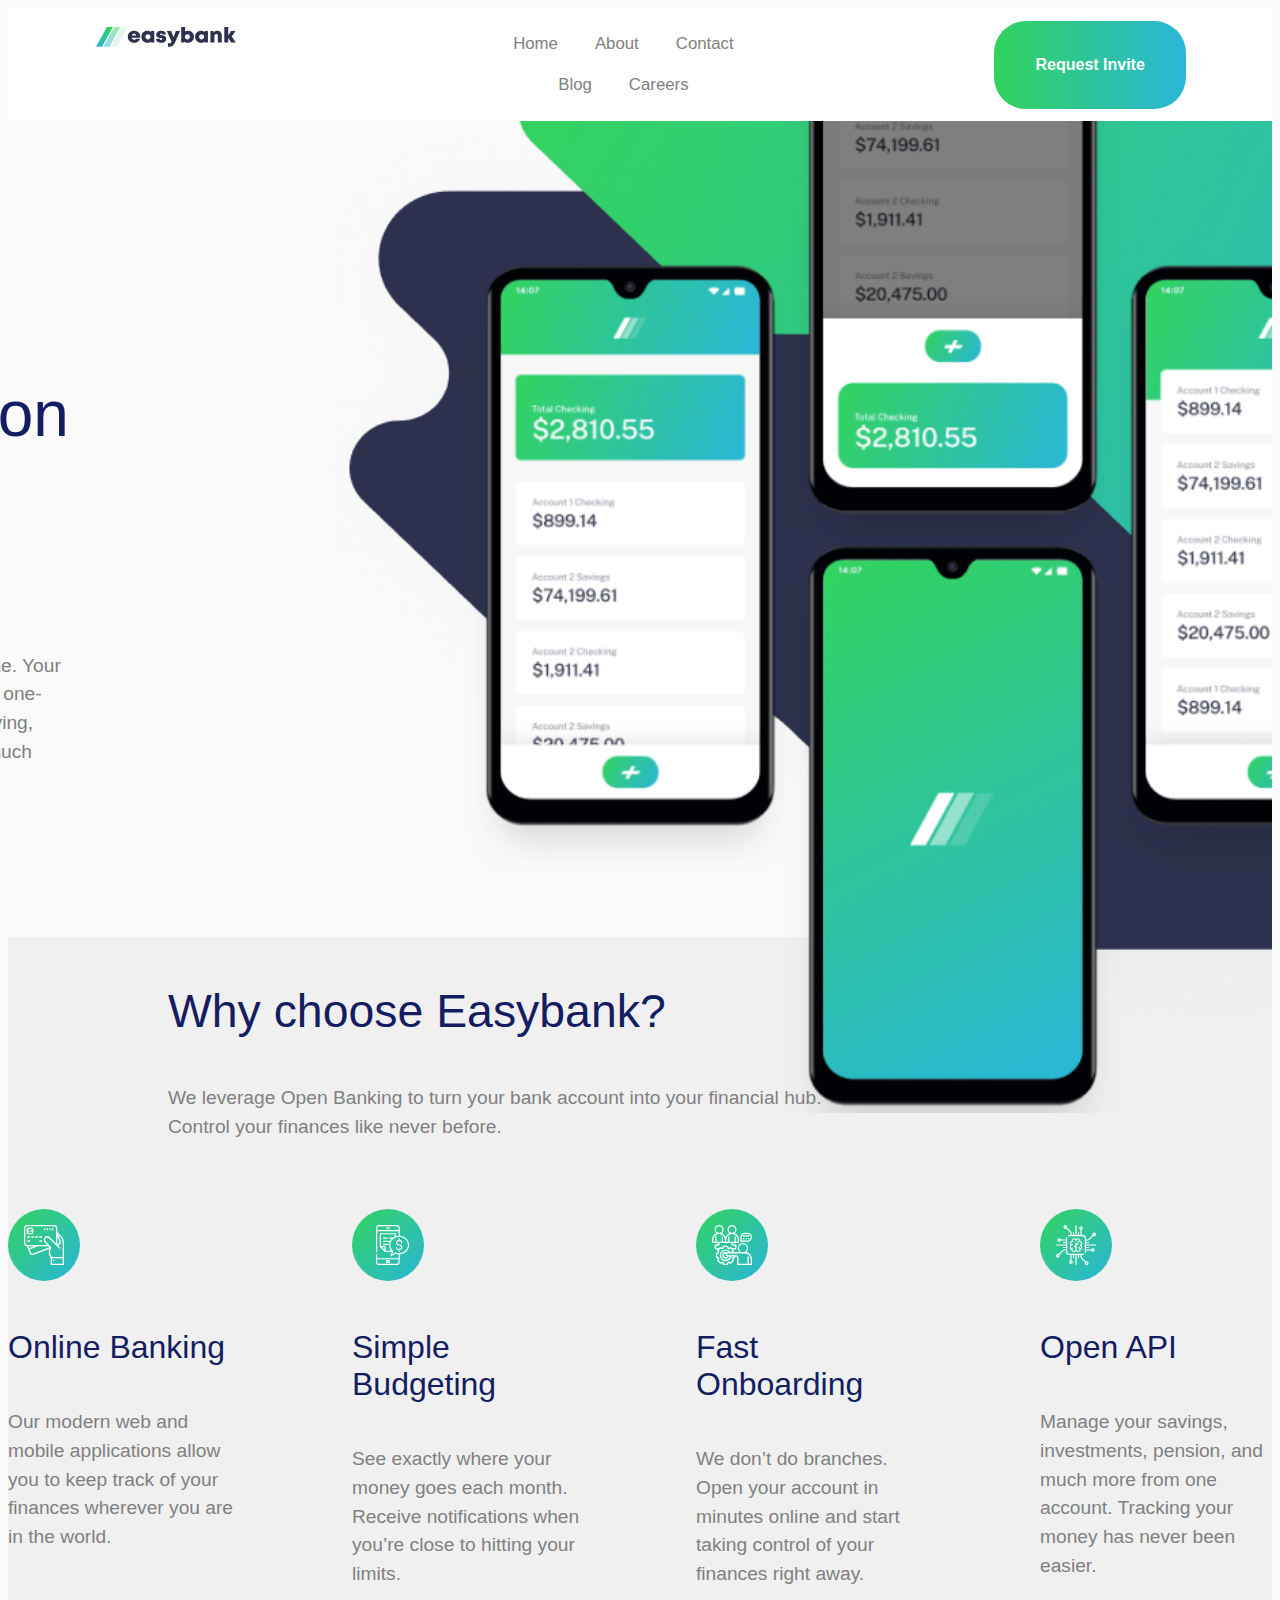
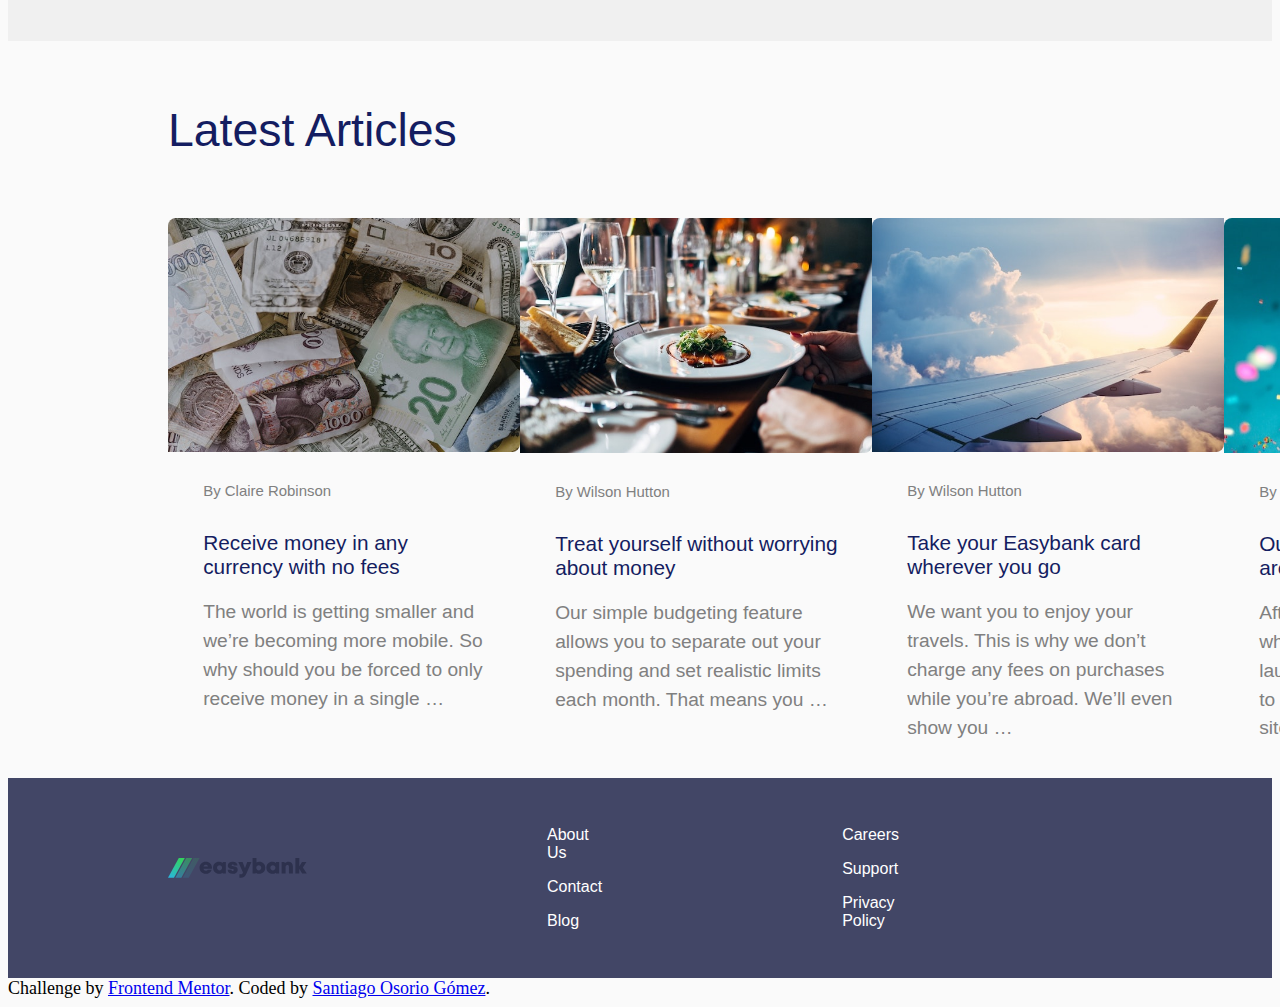
<file: reto-2_frontend-main/index.html>
<!DOCTYPE html>
<html lang="en">

<head>
    <meta charset="UTF-8" />
    <meta name="viewport" content="width=device-width, initial-scale=1.0" />

    <link href="style-reto2-desk.css" rel="stylesheet" type="text/css" media="all">
    <link rel="preconnect" href="https://fonts.googleapis.com">
    
</head>

<body>

<header>
    <div id="flex-cont1">

    <img src="logo.svg" alt="logo">
    
    <div id="flex-cont1-item1">
        <button>Home</button> <button>About</button> <button>Contact</button> <button>Blog</button> <button>Careers</button>
    </div>
    
    <button id="flex-cont1-item2">Request Invite</button>

    </div>
</header>
    <div class="flex-cont2">
    <div id="flex-cont2-item1">

    <h2>Next generation digital banking</h2>
    <p>Take your financial life online. Your Easybank account will be a one-stop-shop for spending, saving, budgeting, investing, and much more.</p>
    <button>Request Invite</button>

    </div>


    <img class="imgs1" src="images\intro-desk.png" alt="primera imagen">
    
    </div>
    <div id="flex-cont3">
    <div id="flex-cont3-item1">
    <h3>Why choose Easybank?</h3>
    <p>We leverage Open Banking to turn your bank account into your financial hub. Control your finances like never before.</p>
    </div>
</div>
    <div id="flex-cont4">
    
    <div id="flex-cont4-item">
    <div id="flex-cont4-item-first">
    <img class="imgs2" src="images\icon-online.svg" alt="primera imagen">
    <h4>Online Banking</h4>
    <p>Our modern web and mobile applications allow you to keep track of your finances wherever you are in the world. </p>
    </div>
    </div>

    <div id="flex-cont4-item">

    <img class="imgs2" src="images\icon-budgeting.svg" alt="primera imagen">
    <h4>Simple Budgeting</h4>
    <p>See exactly where your money goes each month. Receive notifications when you’re close to hitting your limits.</p>
    </div>

    <div id="flex-cont4-item">
    <img class="imgs2" src="images\icon-onboarding.svg" alt="primera imagen">    
    <h4>Fast Onboarding</h4> 
    <p> We don’t do branches. Open your account in minutes online and start taking control of your finances right away.</p>
    </div>

    <div id="flex-cont4-item">
    <img class="imgs2" src="images\icon-api.svg" alt="primera imagen">
    <h4>Open API </h4>
    <p>Manage your savings, investments, pension, and much more from one account. Tracking your money has never been easier.</p>
    </div>

    </div>
     
    <div id="flex-cont5">
    <h4>Latest Articles</h4> 
    </div>
    <div id="flex-cont6">

    <div id="flex-cont6-item">
    <div id="flex-cont6-item1">
    <img class="imgs3-1" src="images\image-currency.jpg" alt="primera imagen">
    <h5> By Claire Robinson </h5>
    <h6>Receive money in any currency with no fees </h6>
    <p> The world is getting smaller and we’re becoming more mobile. So why should you be forced to only receive money in a single … </p>
    </div>
    </div>

    <div id="flex-cont6-item"> 
    <img class="imgs3" src="images\image-restaurant.jpg" alt="primera imagen">
    <h5>By Wilson Hutton </h5> 
    <h6>Treat yourself without worrying about money</h6> 
    <p> Our simple budgeting feature allows you to separate out your spending and set realistic limits each month. That means you … </p>
    </div>
   
    <div id="flex-cont6-item">
    <img class="imgs3" src="images\image-plane.jpg" alt="primera imagen">    
    <h5>By Wilson Hutton</h5> 
    <h6>Take your Easybank card wherever you go </h6>
    <p>We want you to enjoy your travels. This is why we don’t charge any fees on purchases while you’re abroad. We’ll even show you … </p>
    </div>

    <div id="flex-cont6-item">
    <img class="imgs3" src="images\image-confetti.jpg" alt="primera imagen">    
    <h5>By Claire Robinson</h5> 
    <h6>Our invite-only Beta accounts are now live! </h6>
    <p>After a lot of hard work by the whole team, we’re excited to launch our closed beta. It’s easy to request an invite through the site ...  </p>
    </div>
    </div>

    <footer>
    <div id="flex-cont7">
    <div id="flex-cont7-1">
    
    <img src="logo.svg" alt="logo"> 
    </div>

    <div id="flex-cont7-2">
    <p>About Us</p>
    <p>Contact</p>
    <p> Blog</p>
    </div>

    <div id="flex-cont7-3">
    <p>Careers</p>
    <p>Support</p>
    <p>Privacy Policy</p>
    </div>

    <div id="flex-cont7-4">
    <button>Request Invite</button>
    <p>© Easybank. All Rights Reserved</p>
    </div>

    </div>
    
    <div class="attribution">
        Challenge by
        <a href="https://www.frontendmentor.io?ref=challenge" target="_blank">Frontend Mentor</a
      >. Coded by <a href="#">Santiago Osorio Gómez</a>.
    
</footer>
</body>

</html>
</file>
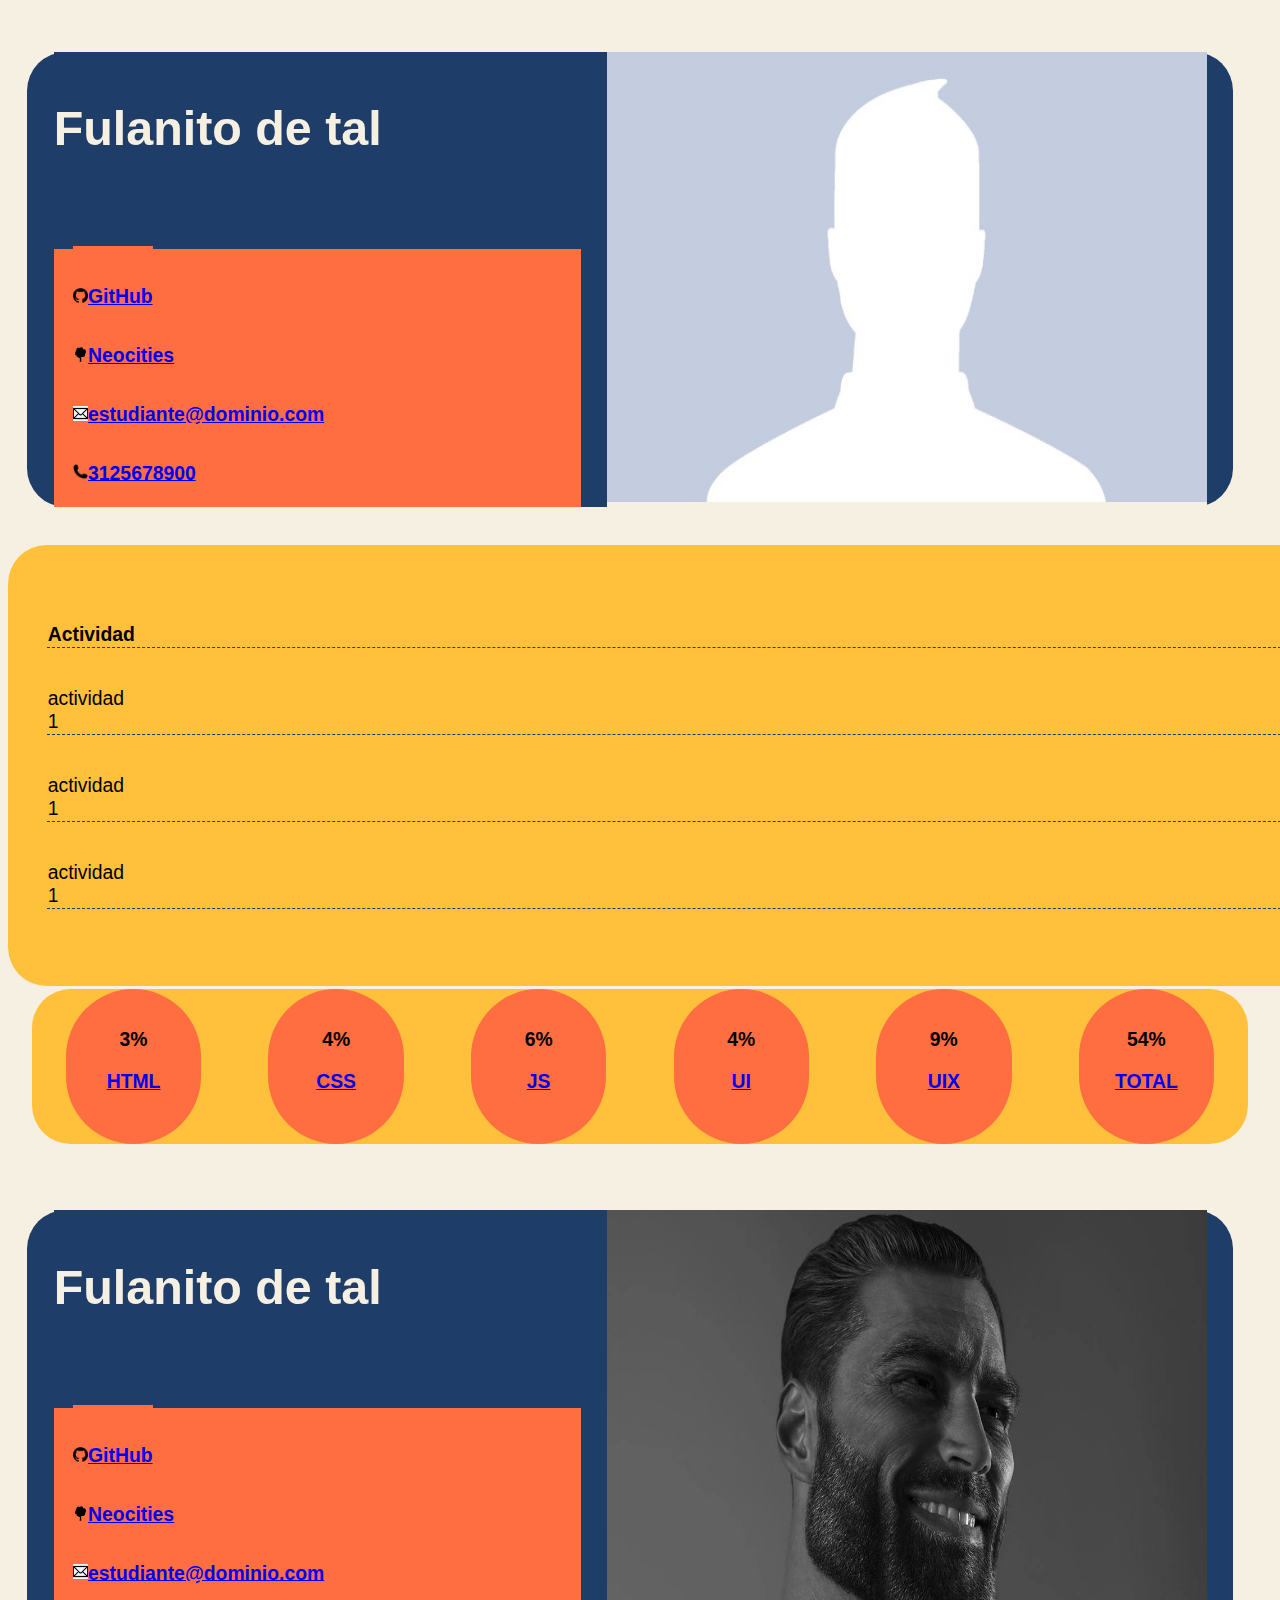
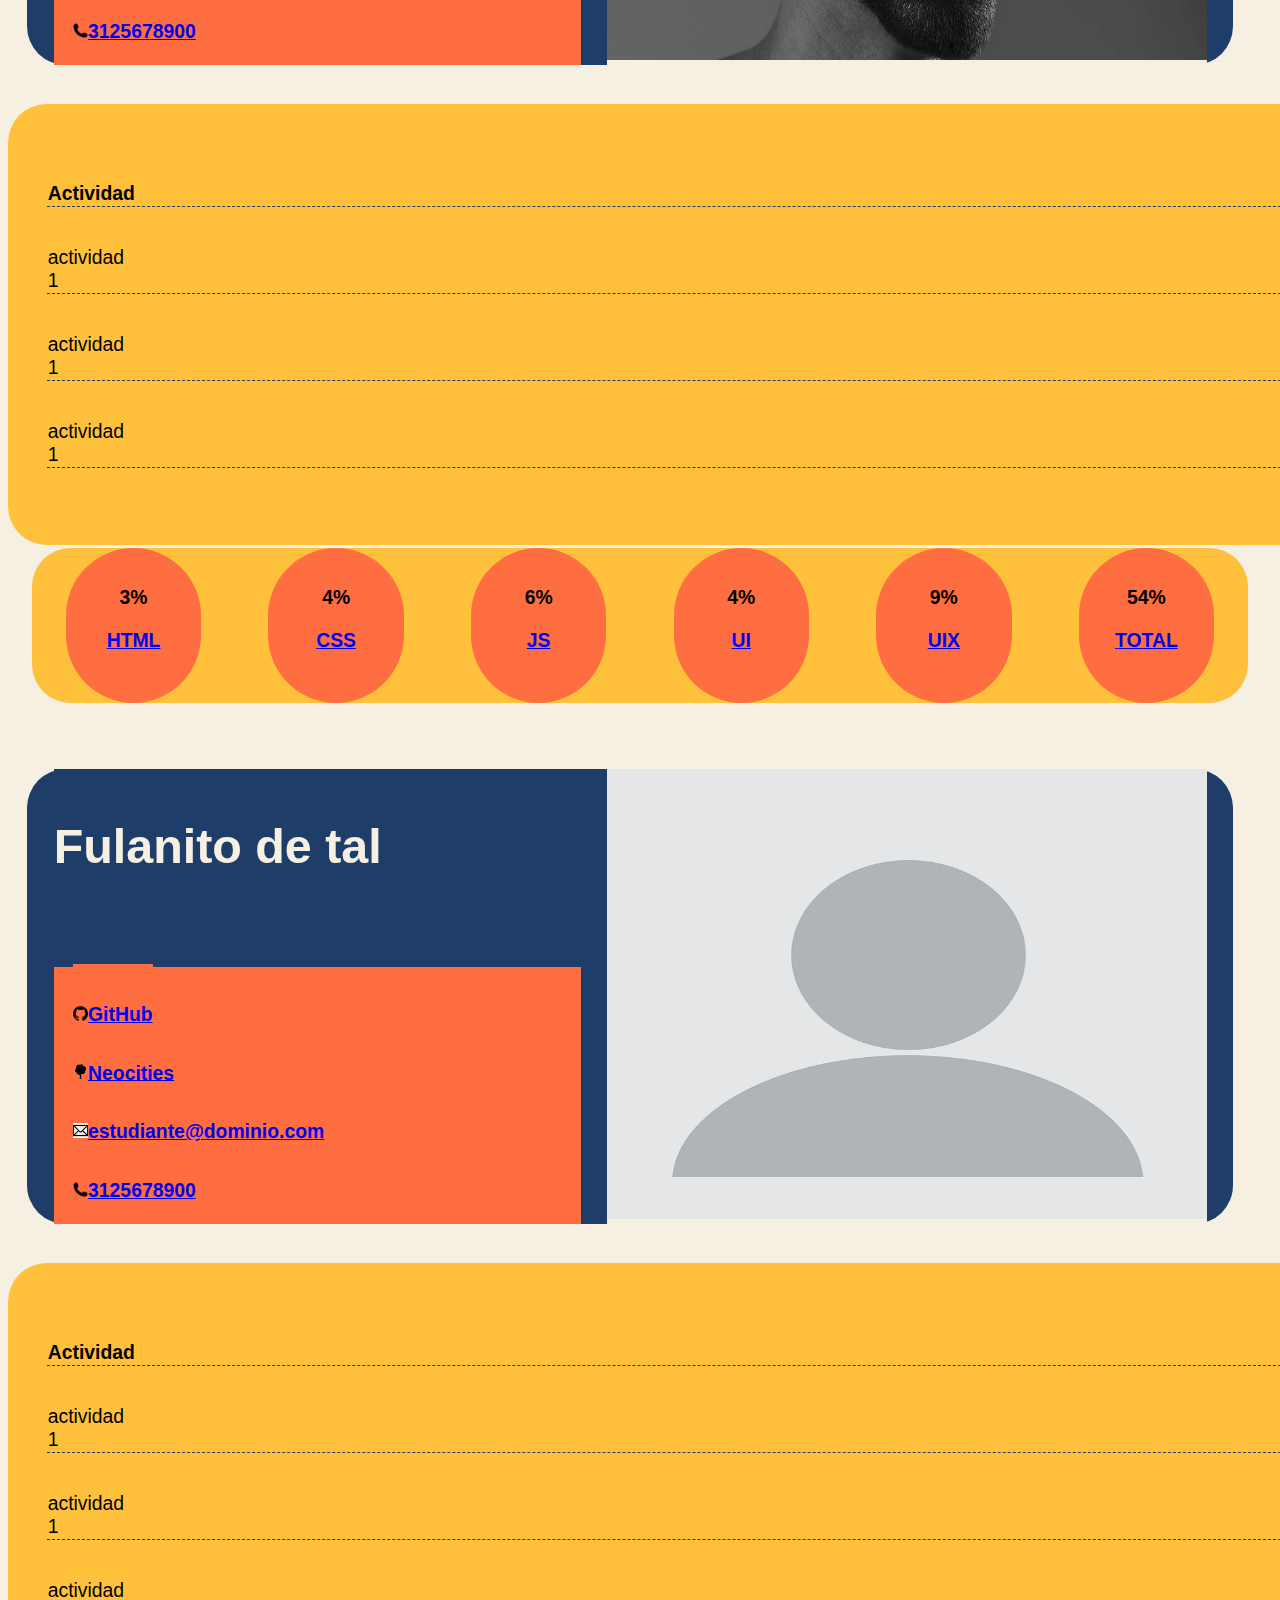
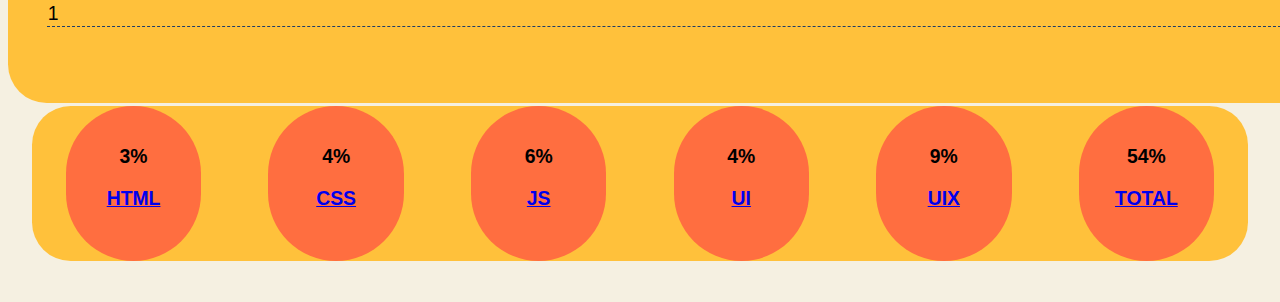
<file: PlantillaJSON-DentroJS/Ejerc1/index.html>
<!DOCTYPE html>
<html lang="es">
  <head>
    <meta charset="UTF-8">
    <meta http-equiv="X-UA-Compatible" content="IE=edge">
    <meta name="viewport" content="width=device-width, initial-scale=1.0">
    <link href="layout.css" rel="stylesheet" type="text/css" media="all">
    <link href="https://fonts.googleapis.com/css2?family=Lobster&display=swap" rel="stylesheet">
    <link rel="preconnect" href="https://fonts.googleapis.com">
  </head>
  <body> 
      <div id="app"> 
   
    </div>
        <script src="fichaestudiante.js"></script>
  </body>
</html>
</file>
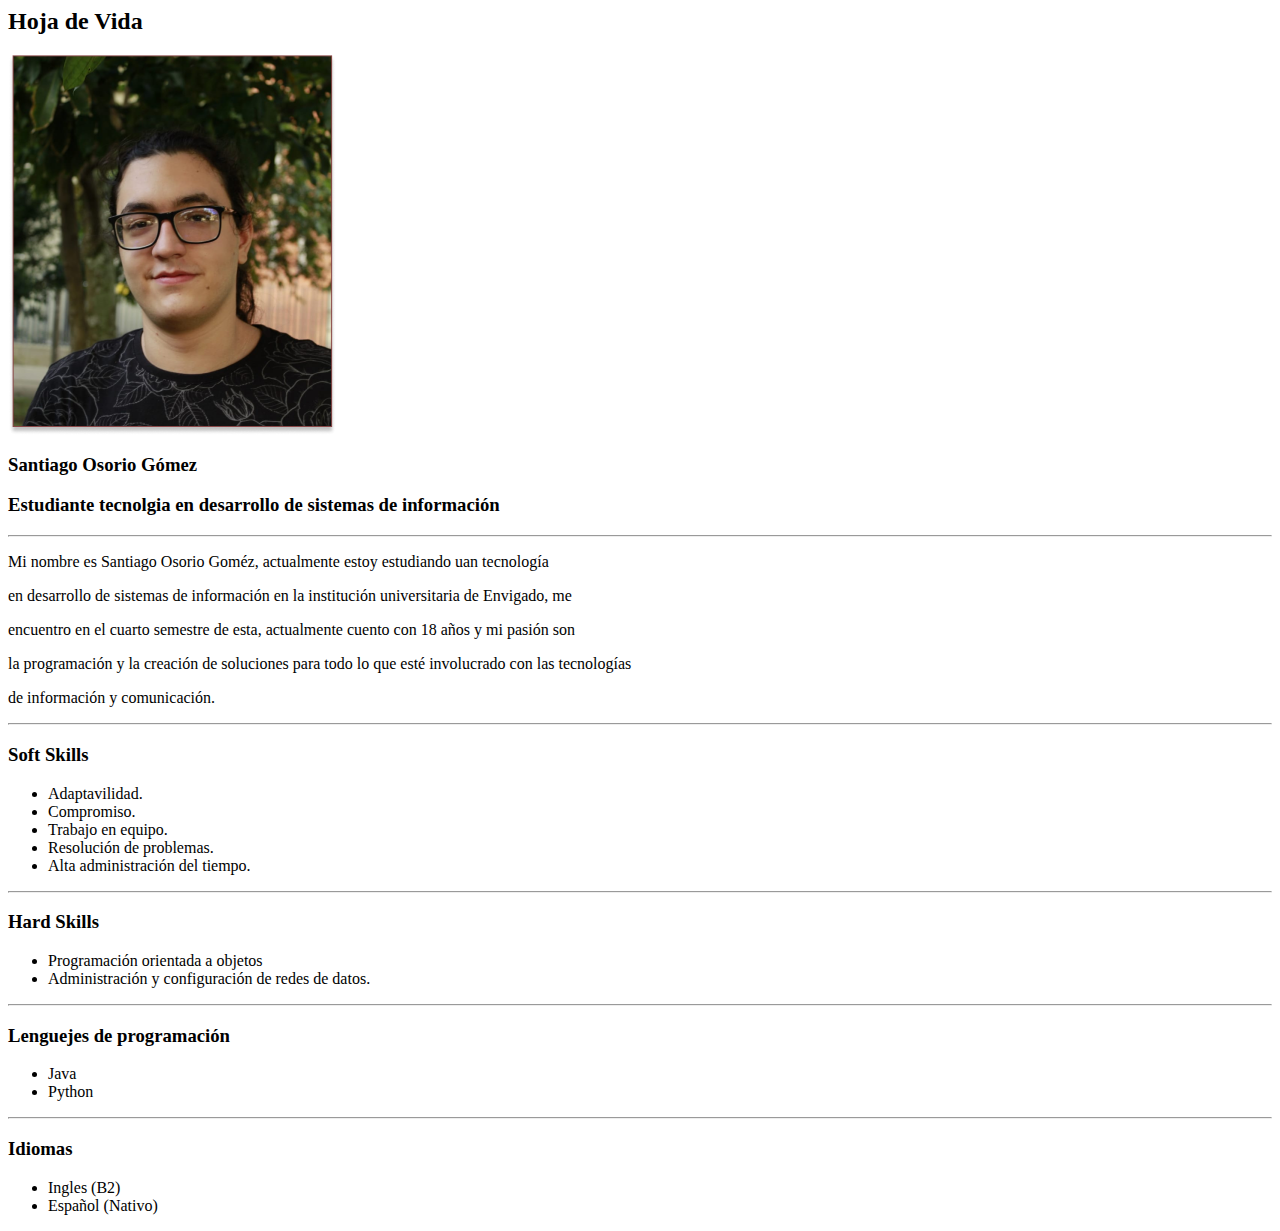
<file: HojaDeVida.html>
<html lang="es">
  <head>
    <meta charset="UTF-8">
    <meta http-equiv="X-UA-Compatible" content="IE=edge">
    <meta name="viewport" content="width=device-width, initial-scale=1.0">
    <title>Hoja de Vida</title>

  </head>
  <body>
    <h2> Hoja de Vida </h2>

    <img src="\imgs1.png">
    
    <h3> Santiago Osorio Gómez </h3>
    <h3> Estudiante tecnolgia en desarrollo de sistemas de información </h3>
    <hr>
    <p>Mi nombre es Santiago Osorio Goméz, actualmente estoy estudiando uan tecnología </p>
    <p>en desarrollo de sistemas de información en la institución universitaria de Envigado, me  </p>
    <p>encuentro en el cuarto semestre de esta, actualmente cuento con 18 años y mi pasión son  </p>
    <p>la programación y la creación de soluciones para todo lo que esté involucrado con las tecnologías </p>
    <p>de información y comunicación.</p>
    <hr>
    <h3> Soft Skills </h3>
    <ul>
          <li>Adaptavilidad.</li>
          <li>Compromiso.</li>
          <li>Trabajo en equipo.</li>
          <li>Resolución de problemas.</li>
          <li>Alta administración del tiempo.</li>
        </ul>
    <hr>
    <h3> Hard Skills </h3>
    <ul>
          <li>Programación orientada a objetos</li>
          <li>Administración y configuración de redes de datos.</li>
        </ul>
    <hr>
    <h3> Lenguejes de programación </h3>
    <ul>
          <li>Java</li>
          <li>Python</li>
        </ul>
    <hr>
    <h3> Idiomas </h3>
    <ul>
          <li>Ingles (B2)</li>
          <li>Español (Nativo)</li>
        </ul>
  </body>
  </html>
</file>
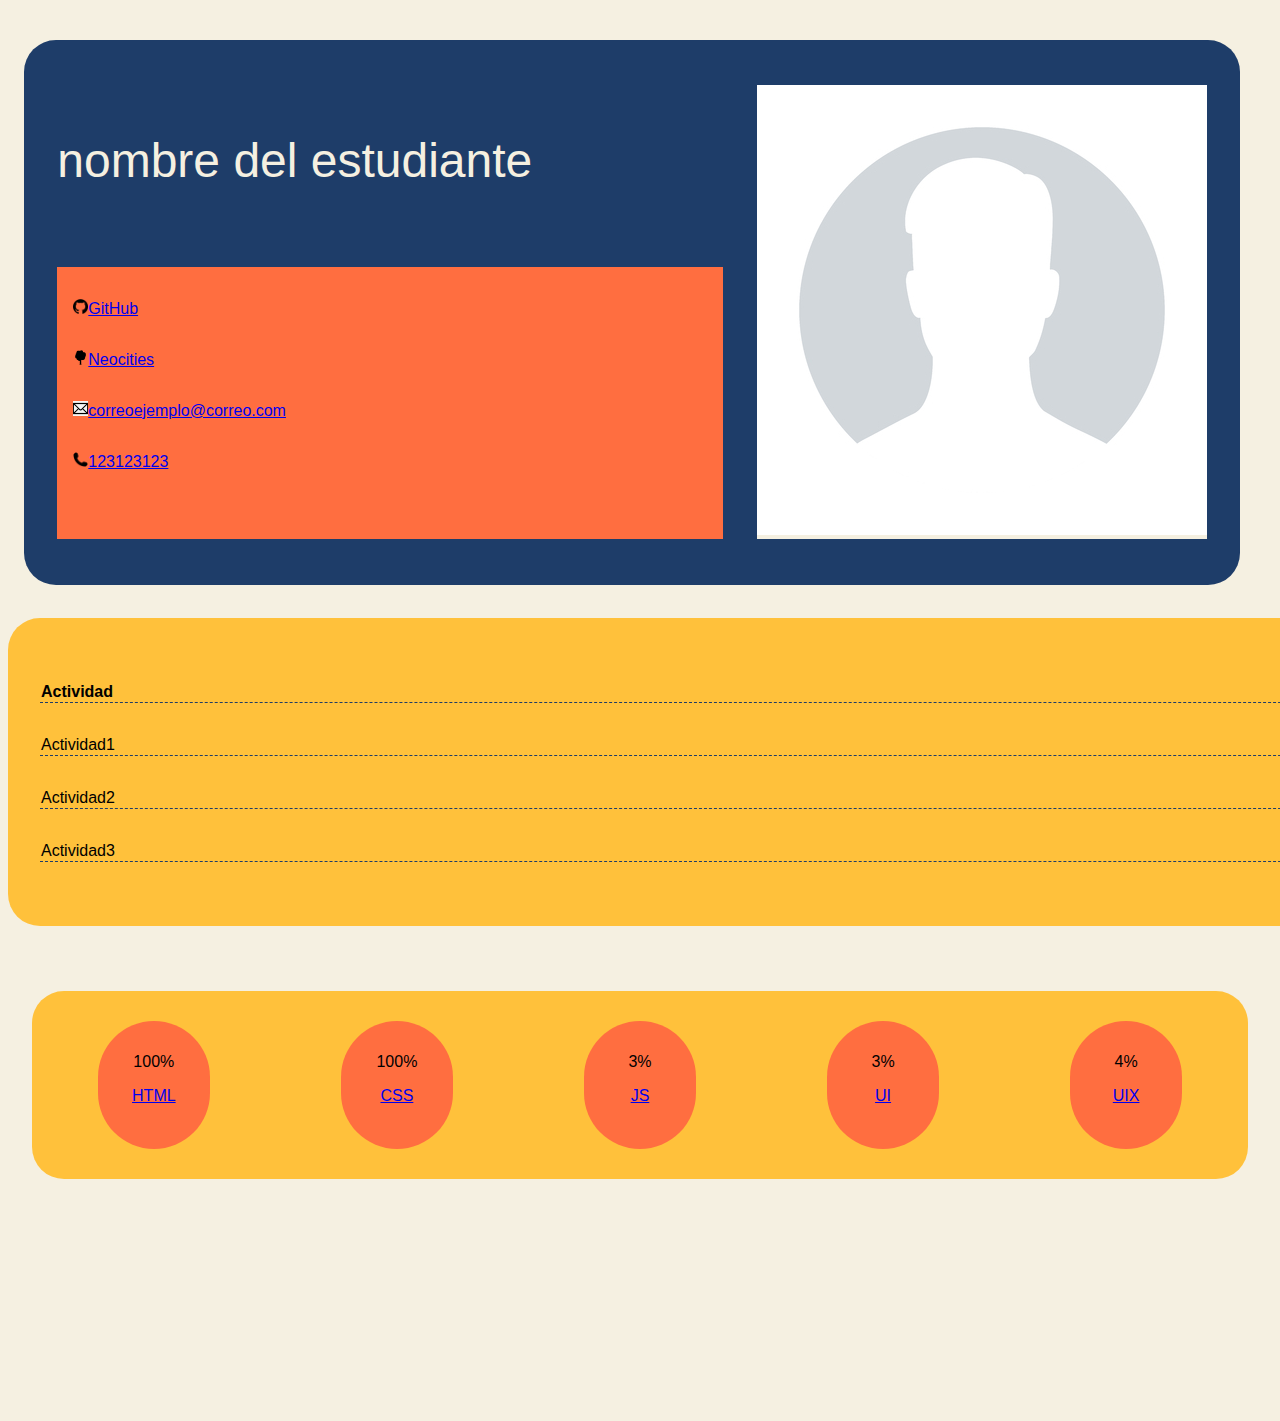
<file: layout.html>
<!DOCTYPE html>
<html lang="es">
  <head>
    <meta charset="UTF-8">
    <meta http-equiv="X-UA-Compatible" content="IE=edge">
    <meta name="viewport" content="width=device-width, initial-scale=1.0">
    <link href="layout.css" rel="stylesheet" type="text/css" media="all">
    <link href="https://fonts.googleapis.com/css2?family=Lobster&display=swap" rel="stylesheet">
    <link rel="preconnect" href="https://fonts.googleapis.com">
  </head>
  <body>

    
    
    <div class="container">
        <div class="Header">
        <div class="Foto">
            <img id="foto-avatar" src="avatar.jpg" alt="foto perfil">
        </div>

        <div class="Nombre">
            <p>nombre del estudiante</p>
        </div>

        <div class="Links">
            <div class="texto-links"><span><img src="icon-github.png" alt=""></span><a href="url">GitHub</a></div>
            <div class="texto-links"><span><img src="icon-tree.png" alt=""></span><a href="url">Neocities</a></div>
            <div class="texto-links"><span><img src="icon-email.png" alt=""></span><a href="url">correoejemplo@correo.com</a></div>
            <div class="texto-links"><span><img src="icon-phone.png" alt=""></span><a href="url">123123123</a></div>
        </div>
    </div>
    <div class="AreaTabla">
        <div class="Tabla">
            <table>
                <tr id="titulo-tabla">
                    <th class="linea" id="titulo-tabla" >Actividad</th>
                    <th>%Diseño</th>
                    <th>%Codigo</th>
                </tr>
                <tr>
                    <th class="linea">Actividad1</th>
                    <th>27</th>
                    <th>32</th>
                </tr>    
                <tr>
                    <th class="linea">Actividad2</th>
                    <th>82</th>
                    <th>23</th>
                </tr>
                <tr>
                    <th class="linea">Actividad3</th>
                    <th>56</th>
                    <th>75</th>
                </tr>
            </table>      
        </div>
    </div>
        <div class="AreaIconos">
        <div class="Iconos">
            <div class="item">
                <p>100%</p>
                <a href="link">HTML</a>
            </div>
            <div class="item">
                <p>100%</p>
                <a href="link">CSS</a>
            </div>
            <div class="item">
                <p>3%</p>
                <a href="link">JS</a>
            </div>
            <div class="item">
                <p>3%</p>
                <a href="link">UI</a>
            </div>
            <div class="item">
                <p>4%</p>
                <a href="link">UIX</a>
            </div>

        </div>
        </div>

        </div>

  </body>
</html>
</file>
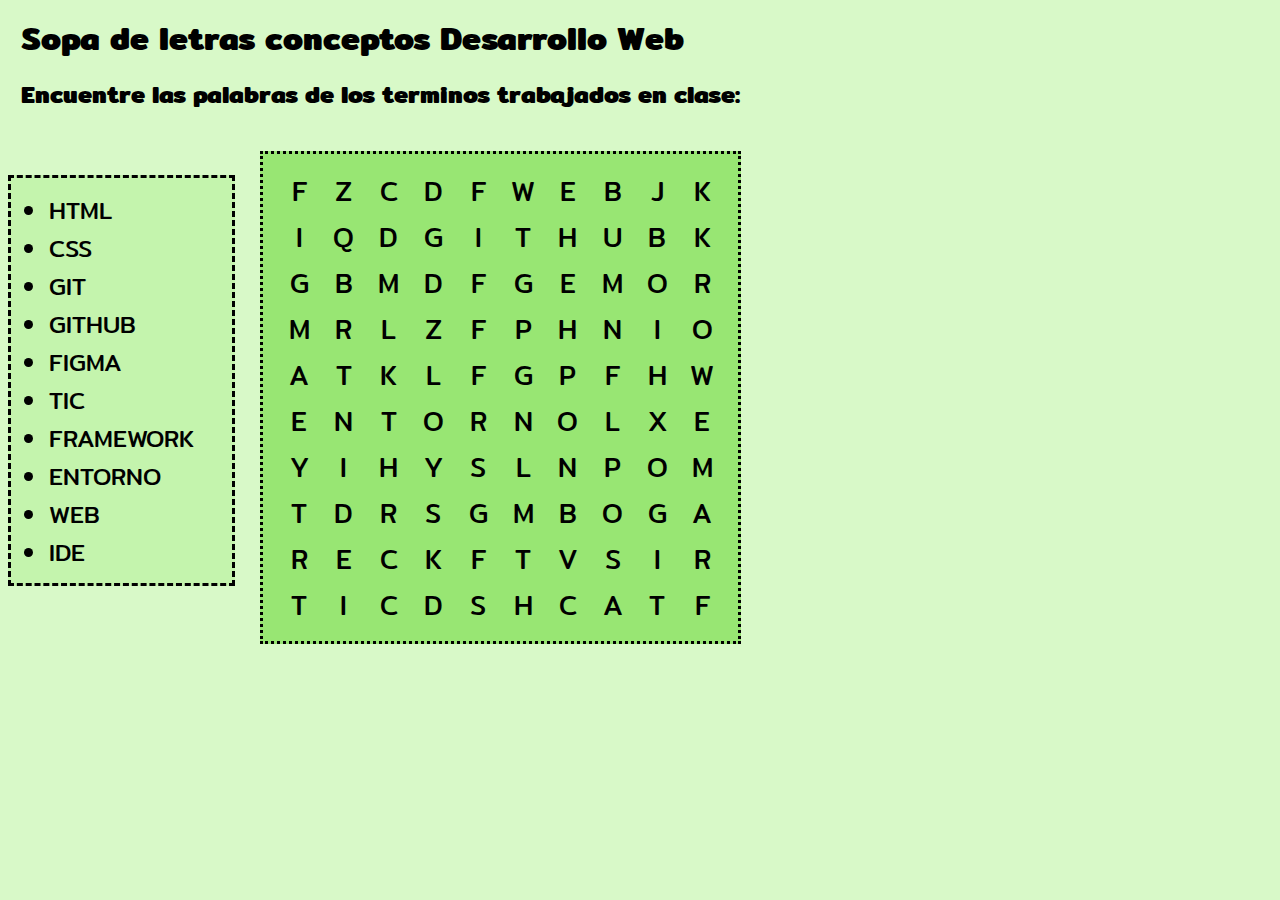
<file: sopa-letras.html>
<!DOCTYPE html>
<html lang="es">
  <head>
    <meta charset="UTF-8">
    <meta http-equiv="X-UA-Compatible" content="IE=edge">
    <meta name="viewport" content="width=device-width, initial-scale=1.0">
    <title>Sopa de Letras</title>

    <link href="style-sopa.css" rel="stylesheet" type="text/css" media="all">
    <link href="https://fonts.googleapis.com/css2?family=Mitr:wght@300&display=swap" rel="stylesheet">
  </head>
  <body>

<h1 id="titulo-Principal">Sopa de letras conceptos Desarrollo Web</h1>
<h2 id="parrafo1"> Encuentre las palabras de los terminos trabajados en clase:</h2>

<ul class="lista">
    <li id="lista__obj1">HTML</li>
    <li id="lista__obj2">CSS</li>
    <li id="lista__obj1">GIT</li>
    <li id="lista__obj2">GITHUB</li>
    <li id="lista__obj1">FIGMA</li>
    <li id="lista__obj2">TIC</li>
    <li id="lista__obj1">FRAMEWORK</li>
    <li id="lista__obj2">ENTORNO</li>
    <li id="lista__obj1">WEB</li>
    <li id="lista__obj2">IDE</li>  
  </ul>

<table class ="sopa">
    <tr>
      <td>F</td><td>Z</td><td>C</td><td>D</td><td>F</td><td>W</td><td>E</td><td>B</td><td>J</td><td>K</td>
    </tr>
    <tr>
      <td>I</td><td>Q</td><td>D</td><td>G</td><td>I</td><td>T</td><td>H</td><td>U</td><td>B</td><td>K</td>
    </tr>
    <tr>
      <td>G</td><td>B</td><td>M</td><td>D</td><td>F</td><td>G</td><td>E</td><td>M</td><td>O</td><td>R</td>
    </tr>
    <tr>
      <td>M</td><td>R</td><td>L</td><td>Z</td><td>F</td><td>P</td><td>H</td><td>N</td><td>I</td><td>O</td>
    </tr>
    <tr>
      <td>A</td><td>T</td><td>K</td><td>L</td><td>F</td><td>G</td><td>P</td><td>F</td><td>H</td><td>W</td>
    </tr>
    <tr>
      <td>E</td><td>N</td><td>T</td><td>O</td><td>R</td><td>N</td><td>O</td><td>L</td><td>X</td><td>E</td>
    </tr>
    <tr>
      <td>Y</td><td>I</td><td>H</td><td>Y</td><td>S</td><td>L</td><td>N</td><td>P</td><td>O</td><td>M</td>
    </tr>
    <tr>
      <td>T</td><td>D</td><td>R</td><td>S</td><td>G</td><td>M</td><td>B</td><td>O</td><td>G</td><td>A</td>
    </tr>
    <tr>
      <td>R</td><td>E</td><td>C</td><td>K</td><td>F</td><td>T</td><td>V</td><td>S</td><td>I</td><td>R</td>
    </tr>
    <tr>
      <td>T</td><td>I</td><td>C</td><td>D</td><td>S</td><td>H</td><td>C</td><td>A</td><td>T</td><td>F</td>
    </tr>
</table>

  </body>
</html>
</file>
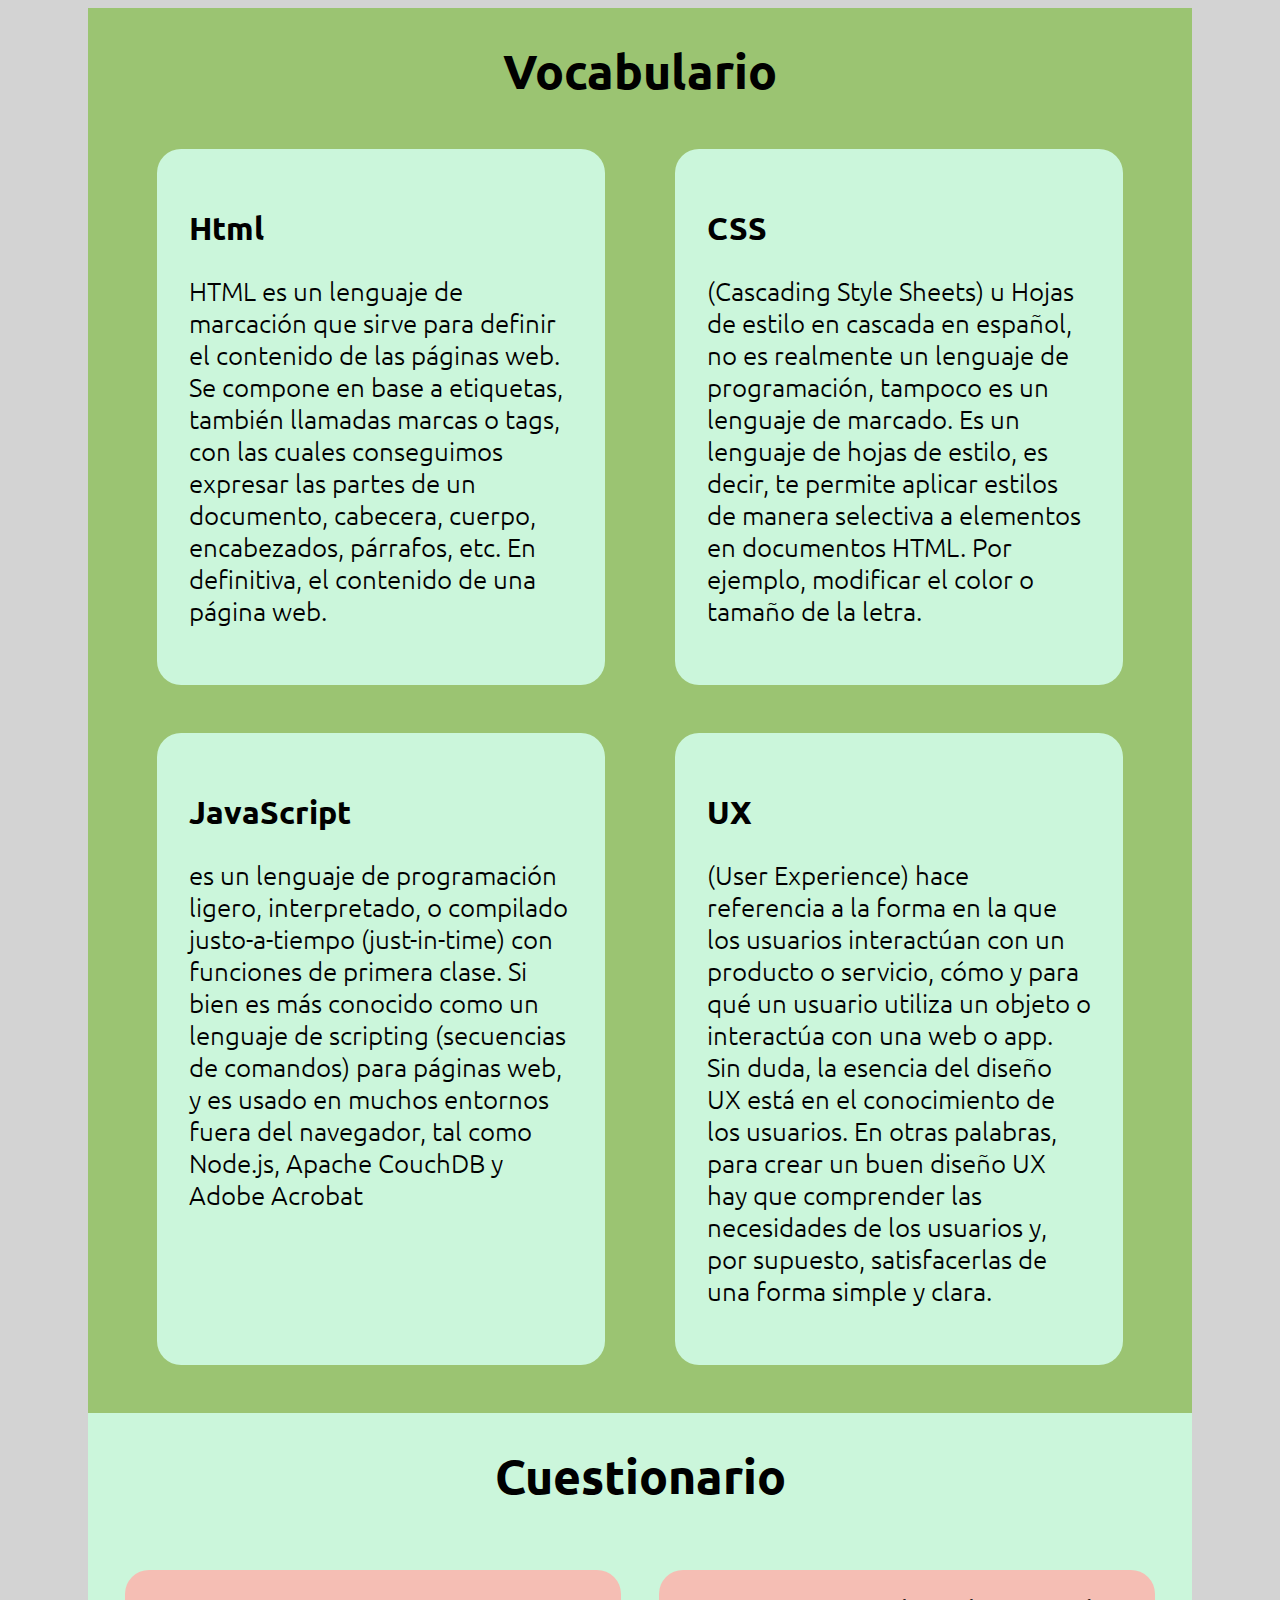
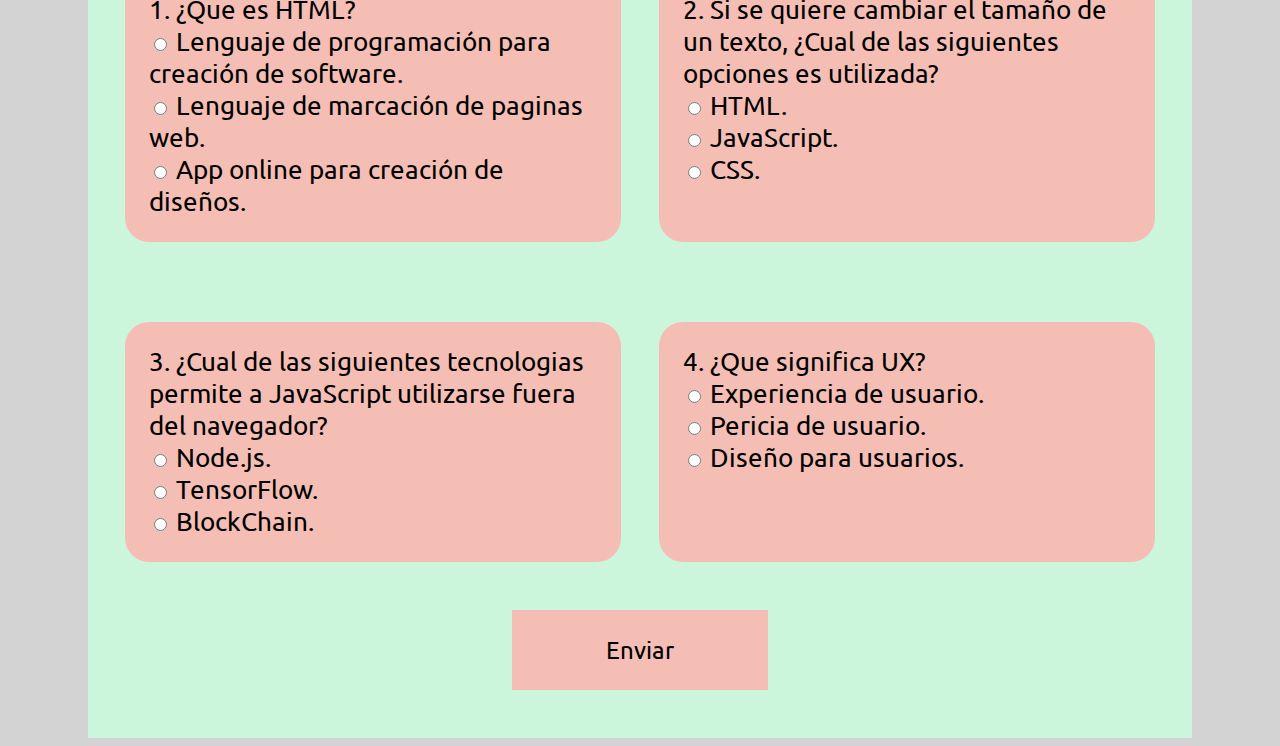
<file: vocabulario.html>
<html lang="es">
  <head>
    <meta charset="UTF-8">
    <meta http-equiv="X-UA-Compatible" content="IE=edge">
    <meta name="viewport" content="width=device-width, initial-scale=1.0">
    <link href="/style-vocabulario.css" rel="stylesheet" type="text/css" media="all">
    <link rel="preconnect" href="https://fonts.googleapis.com">
    <link rel="preconnect" href="https://fonts.gstatic.com" crossorigin>
    <link href="https://fonts.googleapis.com/css2?family=Ubuntu:wght@400;500;700&display=swap" rel="stylesheet">
    <title>Vocabulario</title>

  </head>
  <body>
      <div class="flex-cont1">
        <h1>Vocabulario</h1>  
        <div class="flex-cont11">
            <div class="flex-cont11-item1">
            <h2>Html</h2>
            <p>HTML es un lenguaje de marcación que sirve para definir el contenido de las páginas web. 
               Se compone en base a etiquetas, también llamadas marcas o tags, con las cuales conseguimos
               expresar las partes de un documento, cabecera, cuerpo, encabezados, párrafos, etc. 
               En definitiva, el contenido de una página web.</p>
            </div>

            <div class="flex-cont11-item2">
            <h2>CSS</h2>
            <p> (Cascading Style Sheets) u Hojas de estilo en cascada en español, no es realmente un
                lenguaje de programación, tampoco es un lenguaje de marcado. Es un lenguaje de hojas de estilo,
                 es decir, te permite aplicar estilos de manera selectiva a elementos en documentos HTML. 
                 Por ejemplo, modificar el color o tamaño de la letra.</p> 
            </div>  
        </div>

        <div class="flex-cont12">
            <div class="flex-cont12-item1">
            <h2>JavaScript</h2>
            <p>es un lenguaje de programación ligero, interpretado, o compilado justo-a-tiempo (just-in-time) 
                con funciones de primera clase. Si bien es más conocido como un lenguaje de scripting 
                (secuencias de comandos) para páginas web, y es usado en muchos entornos fuera del navegador, 
                tal como Node.js, Apache CouchDB y Adobe Acrobat</p>
            </div>

            <div class="flex-cont12-item2">
            <h2>UX</h2>
            <p> (User Experience) hace referencia a la forma en la que los usuarios interactúan con un producto 
                o servicio, cómo y para qué un usuario utiliza un objeto o interactúa con una web o app.
                Sin duda, la esencia del diseño UX está en el conocimiento de los usuarios. En otras palabras, 
                para crear un buen diseño UX hay que comprender las necesidades de los usuarios y, por supuesto, 
                satisfacerlas de una forma simple y clara.</p> 
            </div>  
        </div>
      </div>

      <div>
        <div class="flex-cont2">
          <h1>Cuestionario</h1>
           <div class="flex-cont21">
            <div class="item1">
            <div class="pregunta">1. ¿Que es HTML?
            </div>
            <div class="respuestas">
              <input type="radio" name="preg1" value="1"/> Lenguaje de programación para creación de software.<br/>
              <input type="radio" name="preg1" value="2"/> Lenguaje de marcación de paginas web.<br/>
              <input type="radio" name="preg1" value="3"/> App online para creación de diseños.<br/>
            </div>
          </div>

          <div class="item2">
            <div class="pregunta">2. Si se quiere cambiar el tamaño de un texto, ¿Cual de las siguientes opciones es utilizada?
            </div>

            <div class="respuestas">
              <input type="radio" name="preg1" value="1"/> HTML.<br/>
              <input type="radio" name="preg1" value="2"/> JavaScript.<br/>
              <input type="radio" name="preg1" value="3"/> CSS.<br/>
            </div>
            </div>
            </div>
            <div class="flex-cont22">
              <div class="item3">
            <div class="pregunta">3. ¿Cual de las siguientes tecnologias permite a JavaScript utilizarse fuera del navegador?
            </div>

            <div class="respuestas">
              <input type="radio" name="preg1" value="1"/> Node.js.<br/>
              <input type="radio" name="preg1" value="2"/> TensorFlow.<br/>
              <input type="radio" name="preg1" value="3"/> BlockChain.<br/>
            </div>
          </div>

            <div class="item4">
            <div class="pregunta">4. ¿Que significa UX?
            </div>

            <div class="respuestas">
              <input type="radio" name="preg1" value="1"/> Experiencia de usuario.<br/>
              <input type="radio" name="preg1" value="2"/> Pericia de usuario.<br/>
              <input type="radio" name="preg1" value="3"/> Diseño para usuarios.<br/>
            </div>
          </div>
      </div>
      <div class="flexButton">
      <button><p>Enviar</p></button>
    </div>
    </div>
    </div>
  </body>
  </html>
</file>
<file: reto-2_frontend-main/style-reto2-desk.css>
body{
    font-size: 18px;
    max-width: 100%;
    overflow-x: hidden;
    box-sizing: border-box;
    background-color: #FAFAFA;
}

#flex-cont1{
    display: flex;
    justify-content: left;
    padding: 1% 0 1% 0;
    background-color: white;
}

#flex-cont1 img{
    height: 1%;
    width: 11%;
    margin: 0% 19% 0 7%;
    margin-top: 0.5%;
}

#flex-cont1-item1{
    display: inline-block;
    width: 25%;
    text-align: center;
    margin-top: 0.5%;
}

#flex-cont1-item1 button:hover{
    border-radius: 1rem;
    border-bottom: red;
}
#flex-cont1-item1 button{
    margin: 2% 6.5% 4% 0;
    display: inline-block;
    font-family: 'Public Sans', sans-serif;
    font-weight: 300;
    border:none;
    color: gray;
    background-color: white;
    font-size: 1.05rem;
}

#flex-cont1-item2, #flex-cont2-item1 button, #flex-cont7-4 button{
    display: inline-block;
    background: rgb(48,211,92);
    background: linear-gradient(90deg, rgba(48,211,92,1) 0%, rgba(42,182,217,1) 100%);
    border-radius: 2rem;
    padding: 1rem 2.6rem 1rem 2.6rem;
    border: none;
    color: white;
    font-weight: bolder;
    font-family: 'Public Sans', sans-serif;
    font-size: 1rem;
}

#flex-cont1-item2{
    text-align: center;
    margin: 0 0 0 16%;
    font-size: 1rem;
}

.flex-cont2{
    display: flex;
    justify-content: right;
    background-color: #fafafa;
    height: 51rem;
    column-gap: 16rem;
}

#flex-cont2-item1{
    width: 30rem;
    font-family: 'Public Sans', sans-serif;
    margin-top: 8rem;
}

.imgs1{
    align-items: flex-end;
    width: 62rem;
    height: 62rem;
}

#flex-cont2-item1 h2{
    font-weight: 300;
    color: 	#141d61;
    font-size: 4rem;
}

#flex-cont2-item1 p, #flex-cont3-item1 p, #flex-cont4-item p, #flex-cont6-item p{
    font-family: 'Public Sans', sans-serif;
    color: grey;
    font-size: 1.2rem;
    line-height: 1.8rem;
}

#flex-cont3{
    display: flex;
    background-color: #F0F0F0;
    
}

#flex-cont3-item1 h3,#flex-cont5 h4{
    font-family: 'Public Sans', sans-serif;
    font-weight: 300;
    color: 	#141d61;
    font-size: 2.9rem;
}

#flex-cont3-item1{
    font-family: 'Public Sans', sans-serif;
    display: inline-block;
    width: 45rem;
    margin-left: 10rem;
}

#flex-cont4{
    display: flex;
    column-gap: 7rem;
    justify-content: center;
    background-color: #F0F0F0;
    height: 30rem;
}

#flex-cont4-item{
    width: 19rem;
    margin-top: 3rem;
}

#flex-cont4-item h4{
    font-family: 'Public Sans', sans-serif;
    font-weight: 300;
    color: 	#141d61;
    font-size: 2rem;
}

#flex-cont5{
    display: flex;
    background-color: #fafafa;
    justify-content: left;
    margin-left: 10rem;
}

#flex-cont6{
    margin-left: 10rem;
    display: flex;
    justify-content: left;
    background-color: #FAFAFA;
    height: 30rem;
}

.imgs3-1{
    width: 22rem;
    height: 14.6rem;
    border-top-left-radius: 0.5rem;
    border-bottom-right-radius: 0.5rem;
}

.imgs3{
    width: 22rem;
    border-top-left-radius: 0.5rem;
    border-bottom-right-radius: 0.5rem;
}

#flex-cont6-item{
    width: 125rem;
    height: 33rem;
}

#flex-cont6-item h5{
    font-family: 'Public Sans', sans-serif;
    font-weight: 300;
    color: 	grey;

}

#flex-cont6-item h6{
    font-family: 'Public Sans', sans-serif;
    font-weight: 300;
    color: 	#141d61;
    font-size: 1.3rem;
    margin-top: 2rem;
}

#flex-cont6-item h6:hover, #flex-cont7-2 p:hover, #flex-cont7-3 p:hover{
    color: rgb(48,211,92);
}

#flex-cont6-item h5,#flex-cont6-item h6,#flex-cont6-item p{
    margin-left: 2.2rem;
    margin-bottom: 0px;
    width: 18rem;
}
footer{
    margin-top: 5rem;
}

#flex-cont7{
    display: flex;
    column-gap: 15rem;
    background-color: #424666;
    padding-top: 2rem;
    padding-bottom: 2rem;
}

#flex-cont7-1, #flex-cont7-2, #flex-cont7-3, #flex-cont7-4{
    display: inline-block;
    font-size: 1.3rem;
    color: white;
    font-family: 'Public Sans', sans-serif;
    font-weight: 300;
    font-size: 1rem;
}


#flex-cont7-1{
    margin-top: 3rem;
    margin-left: 10rem;
}

#flex-cont7-4{
    margin-left: 19rem;
}

#flex-cont7-4 p{
    color: grey;
}

#flex-cont7-4 button{
    margin-left: 3rem;
}
</file>
<file: PlantillaJSON-DentroJS/Ejerc1/layout.css>
*{
  font-family: 'Lato', sans-serif;
  background-color: #f5f0e1;
  font-size: 1.1rem;
}

.container {
  display: grid;
  grid-template-columns: 1fr 1fr 1fr 1fr;
  grid-template-rows: auto auto auto auto auto auto;
  gap: 0px 0px;
  grid-auto-flow: row;
  grid-template-areas:
    "Header Header Header Header"
    "Header Header Header Header"
    "AreaTabla AreaTabla AreaTabla AreaTabla"
    "AreaTabla AreaTabla AreaTabla AreaTabla"
    "AreaTabla AreaTabla AreaTabla AreaTabla"
    "AreaIconos AreaIconos AreaIconos AreaIconos";
    background-color: #f5f0e1;
}

.Header {
  margin: 2em;
  display: grid;
  grid-template-columns: 0.1fr 1fr 1fr 0.1fr 0.70fr 0.1fr;
  grid-template-rows: auto auto auto auto auto;
  gap: 0px 0px;
  grid-auto-flow: row;
  grid-template-areas:
    ". Nombre Nombre . Foto ."
    ". Nombre Nombre . Foto ."
    ". Links Links . Foto ."
    
    ;
  grid-area: Header;
  margin-left: 1em;
  background-color: #1e3d69;
  border-radius: 2em;
}

.Nombre {
    grid-area: Nombre;
    background-color: #1e3d69;
    color: #f5f0e1;
  }

 .Nombre p{
    background-color: #1e3d69;
    font-size: 2.5em;
 } 

.Links { 
  grid-area: Links;
  background-color: #ff6e40; 
}

.Links div{
  background-color: #ff6e40; 
}

.Links div a, .Links div img,.Links div span{
  background-color: #ff6e40;
  padding-top: 2em;
}

.Foto { grid-area: Foto; }

.AreaTabla {
  display: grid;
  grid-template-columns: 0.5fr 1fr 0.1fr;
  grid-template-rows: auto auto auto;
  gap: 0px 0px;
  grid-auto-flow: row;
  grid-template-areas:
    ". Tabla ."
  ;
  grid-area: AreaTabla;
}

.Tabla { 
    grid-area: Tabla;
}

.AreaIconos {
  display: grid;
  grid-template-columns: 0.02fr 1fr 0.02fr;
  grid-template-rows: 0.1fr 0.4fr 0.1fr;
  gap: 0px 0px;
  grid-auto-flow: row;
  grid-template-areas:
    ". . ."
    ". Iconos ."
    ". . .";
  grid-area: AreaIconos;
}

.Iconos { 
  grid-area: Iconos; 
  display: flex;
  justify-content: space-around;
  background-color: #ffc13b;
  border-radius: 2em;
  align-items: center;
}

th{
    align-items: left;
    padding-right: 8em;
    font-weight: normal;
}

table{
    text-align: left;
    border-spacing: 0em 2em; 
    border-collapse: separate;
    padding: 2em;
    border-radius: 2em;
}

table, th, td {
  text-align:left;
  background-color: #ffc13b;
}

.linea{
  padding-right: 60em;
}

#titulo-tabla{
  font-weight: bold;
}

th, td {
  border-bottom:1px dashed black;
  border-color: #1e3d69;
}

img{
  width: 15px;
  height: 15px;
}

.texto-header{
  display: inline-block;
}

#foto-avatar{
  width: 600px;
  height: 450px;
}

.item, .item a, .item p{
  background-color: #ff6e40;
}

.item{
  width: 5em;
  height: 6em;
  border-radius: 10em;
  text-align: center;
  padding: 1em;
}

 .texto-links{
  margin-left: 1em;
}
</file>
<file: layout.css>
*{
    font-family: 'Lato', sans-serif;
    background-color: #f5f0e1;
}

.container {
    display: grid;
    grid-template-columns: 1fr 1fr 1fr 1fr;
    grid-template-rows: 0.5fr 0.8fr 0fr 0fr 0.7fr 1fr;
    gap: 0px 0px;
    grid-auto-flow: row;
    grid-template-areas:
      "Header Header Header Header"
      "Header Header Header Header"
      "AreaTabla AreaTabla AreaTabla AreaTabla"
      "AreaTabla AreaTabla AreaTabla AreaTabla"
      "AreaTabla AreaTabla AreaTabla AreaTabla"
      "AreaIconos AreaIconos AreaIconos AreaIconos";
      background-color: #f5f0e1;
  }
  
  .Header {
    margin: 2em;
    display: grid;
    grid-template-columns: 0.1fr 1fr 1fr 0.1fr 0.70fr 0.1fr;
    grid-template-rows: 0.5fr 1fr 1fr 3fr 0.5fr;
    gap: 0px 0px;
    grid-auto-flow: row;
    grid-template-areas:
      ". . . . . ."
      ". Nombre Nombre . Foto ."
      ". Nombre Nombre . Foto ."
      ". Links Links . Foto ."
      ". . . . . .";
    grid-area: Header;
    margin-left: 1em;
    background-color: #1e3d69;
    border-radius: 2em;
  }
  
  .Nombre {
      grid-area: Nombre;
      font-size: 3rem; 
      background-color: #1e3d69;
      color: #f5f0e1;
    }

   .Nombre p{
      background-color: #1e3d69;
   } 
  
  .Links { 
    grid-area: Links;
    background-color: #ff6e40; 
  }

  .Links div{
    background-color: #ff6e40; 
  }

  .Links div a, .Links div img,.Links div span{
    background-color: #ff6e40;
    padding-top: 2em;
  }
  
  .Foto { grid-area: Foto; }
  
  .AreaTabla {
    display: grid;
    grid-template-columns: 0.5fr 1fr 0.1fr;
    grid-template-rows: 0.05fr 1fr 0.1fr;
    gap: 0px 0px;
    grid-auto-flow: row;
    grid-template-areas:
      ". . ."
      ". Tabla ."
      ". . .";
    grid-area: AreaTabla;
  }
  
  .Tabla { 
      grid-area: Tabla;
}
  
  .AreaIconos {
    display: grid;
    grid-template-columns: 0.02fr 1fr 0.02fr;
    grid-template-rows: 0.1fr 0.4fr 0.1fr;
    gap: 0px 0px;
    grid-auto-flow: row;
    grid-template-areas:
      ". . ."
      ". Iconos ."
      ". . .";
    grid-area: AreaIconos;
  }
  
  .Iconos { 
    grid-area: Iconos; 
    display: flex;
    justify-content: space-around;
    background-color: #ffc13b;
    border-radius: 2em;
    align-items: center;
  }
  
  th{
      align-items: left;
      padding-right: 8em;
      font-weight: normal;
  }

  table{
      width: 114em;
      text-align: left;
      border-spacing: 0em 2em; 
      border-collapse: separate;
      padding: 2em;
      border-radius: 2em;
  }

  table, th, td {
    text-align:left;
    background-color: #ffc13b;
  }

  .linea{
    padding-right: 60em;
  }

  #titulo-tabla{
    font-weight: bold;
  }

  th, td {
    border-bottom:1px dashed black;
    border-color: #1e3d69;
  }

  img{
    width: 15px;
    height: 15px;
  }

  .texto-header{
    display: inline-block;
  }

  #foto-avatar{
    width: auto;
    height: auto;
  }
  
  .item, .item a, .item p{
    background-color: #ff6e40;
  }

  .item{
    width: 5em;
    height: 6em;
    border-radius: 10em;
    text-align: center;
    padding: 1em;
  }

  .texto-links{
    margin-left: 1em;
  }
</file>
<file: style-sopa.css>
*{
    background-color: #D8F9C8;
}
.lista{
    float: left;
    font-family: 'Mitr', sans-serif;
    font-size: 150%;
    border-style: dashed;
    padding: 1% 3% 1% 3%;
    background-color: #C4F4AD;
    
}
#lista__obj1, #lista__obj2{

    background-color: #C4F4AD;
}
td{
    background-color: #98e673;
    margin-left: 1%;
    width: 1.5em;
    height: 1.5em;
    text-align: center;
    vertical-align: middle;
}
table{
    float: left;
    background-color: #98e673;
    font-family: 'Mitr', sans-serif;
    font-size: 170%;
    padding: 1%;
    margin-left: 2%;
    border-style: dotted;
    border-color: black;
}

#titulo-Principal, #parrafo1{
    font-family: 'Mitr', sans-serif;
    margin: 1% 0% 1% 1%;
}

#parrafo1{
    margin: 1% 0% 3% 1%;
}
</file>
<file: style-vocabulario.css>
*{
    font-family: 'Ubuntu', sans-serif;
    font-size: 16px;

}

body{    background-color:lightgrey;
}

.flex-cont1{
    display: flex;
    flex-direction: column;
    background-color: #9bc472;
    margin: 0 5rem 0 5rem;
}

.flex-cont11{
    display: flex;
    justify-content: space-evenly;
}

.flex-cont12{
    display: flex;
    justify-content: space-evenly;
}

.flex-cont2{
    display: flex;
    background-color: #cbf6db;
    flex-direction: column;
    margin: 0 5rem 0 5rem;
}

.flex-cont21{
    display: flex;
    justify-content: space-evenly;
    
}

.flex-cont22{
    display: flex;
    justify-content: space-evenly;
}

h1{
    text-align: center;
    font-size: 3rem;
}

.flex-cont11-item1, .flex-cont11-item2,.flex-cont12-item1, .flex-cont12-item2{
    background-color: #cbf6db;
    
}

.flex-cont11-item1 h2, .flex-cont11-item2 h2,.flex-cont12-item1 h2, .flex-cont12-item2 h2{
    font-size: 2rem;
}

.flex-cont11-item1 p, .flex-cont11-item2 p,.flex-cont12-item1 p, .flex-cont12-item2 p,.flex-cont11-item1 p, .flex-cont11-item2 p,.flex-cont12-item1 p, .flex-cont12-item2 p{
    font-size: 1.6rem;
    font-weight: lighter;
}

.flex-cont11-item1, .flex-cont11-item2, .flex-cont12-item1, .flex-cont12-item2{
    width: 24rem;
    margin-top: 1rem;
    padding: 2rem;
    border-radius: 1.5rem;
}

.flex-cont12-item1, .flex-cont12-item2{
    margin-bottom: 3rem;
}

.flex-cont12-item1, .flex-cont12-item2{
    margin-top: 3rem;
}

.item1, .item2, .item3, .item4{
    background-color: #f5beb4;
    width: 28rem;
    margin-top: 2rem;
    margin-bottom: 3rem;
    padding: 1.5rem;
    border-radius: 1.5rem;
}

.pregunta, .respuestas{
    font-size: 1.6rem;
}

button{
    width: 16rem;
    background-color: #f5beb4;
    border: none;
}

button p{
    font-size: 1.5rem;
}

.flexButton{
    display: flex;
   justify-content: center;
   margin-bottom: 3rem;
}
</file>
